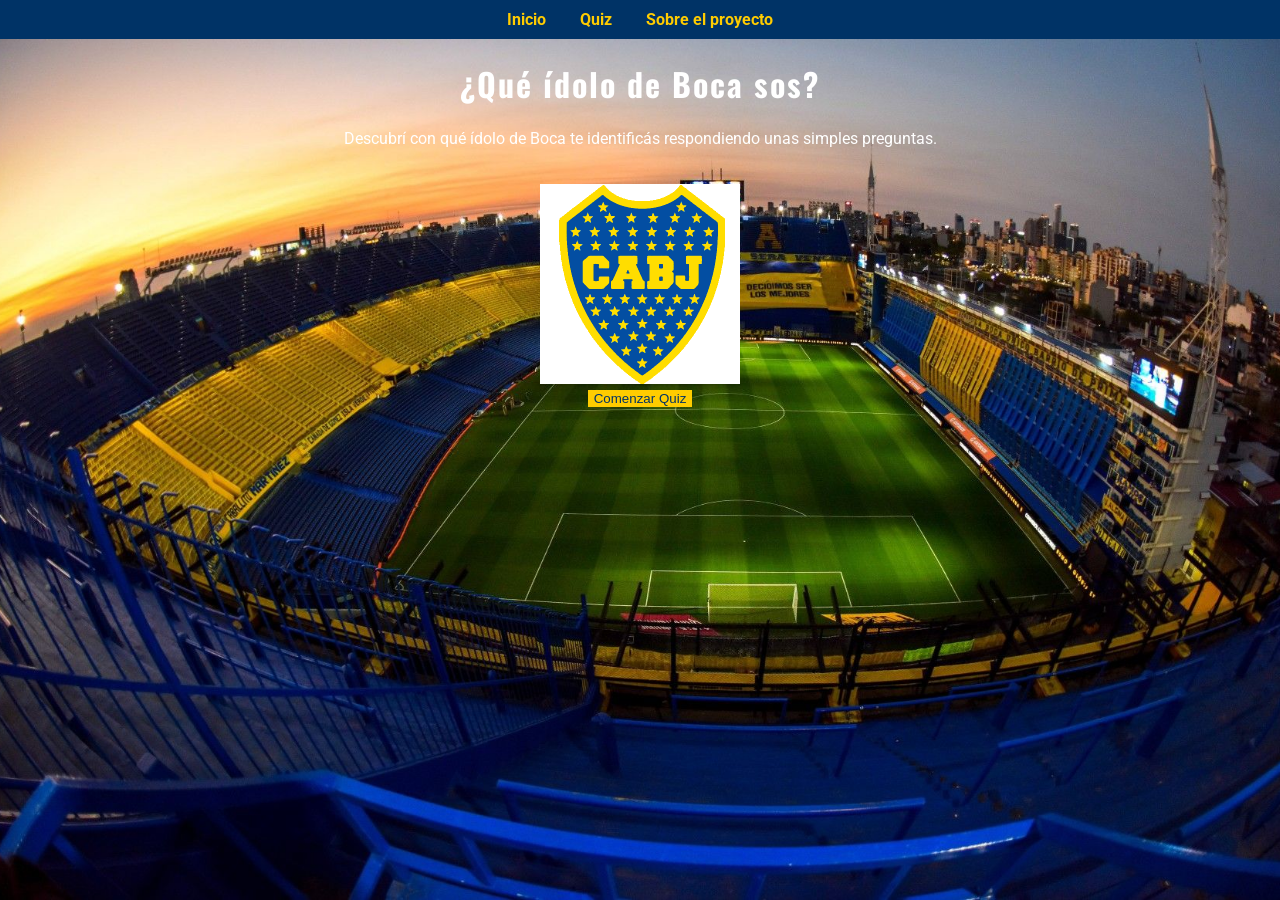
<file: index.html>
<!DOCTYPE html>
<html lang="es">
<head>
  <meta charset="UTF-8">
  <title>¿Qué ídolo de Boca sos?</title>
  <link rel="stylesheet" href="styles.css">
  <link href="https://fonts.googleapis.com/css2?family=Roboto&family=Oswald&display=swap" rel="stylesheet">
</head>
<body>
  <nav>
    <a href="index.html">Inicio</a>
    <a href="quiz.html">Quiz</a>
    <a href="about.html">Sobre el proyecto</a>
  </nav>

  <h1>¿Qué ídolo de Boca sos?</h1>
  <p>Descubrí con qué ídolo de Boca te identificás respondiendo unas simples preguntas.</p>

  <div class="logo">
    <img src="img/boca.png" alt="Escudo de Boca Juniors" width="200">
  </div>

  <button onclick="location.href='quiz.html'">Comenzar Quiz</button>
</body>
</html>
</file>
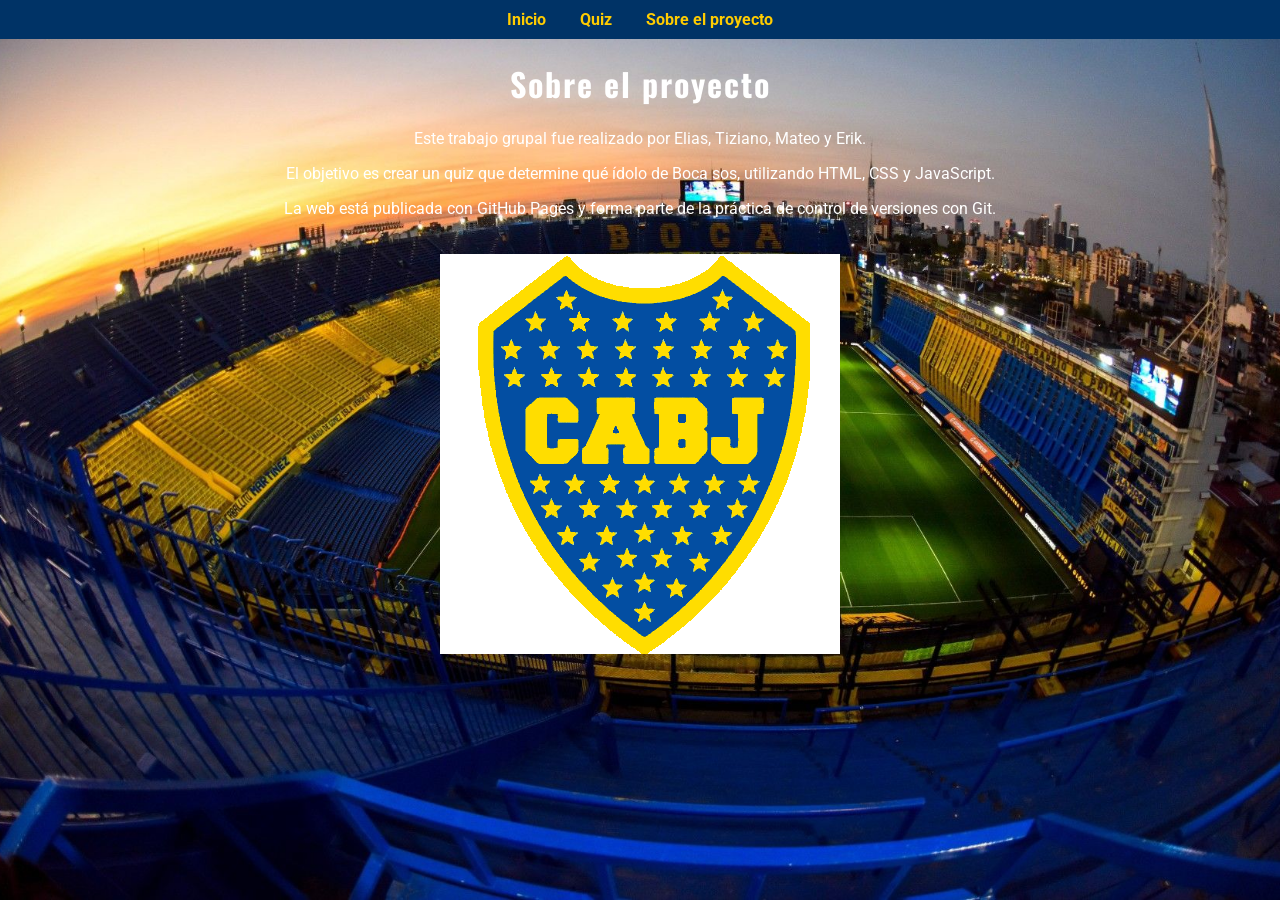
<file: about.html>
<!DOCTYPE html>
<html lang="es">
<head>
  <meta charset="UTF-8">
  <title>Sobre el proyecto</title>
  <link rel="stylesheet" href="styles.css">
  <link href="https://fonts.googleapis.com/css2?family=Roboto&family=Oswald&display=swap" rel="stylesheet">
</head>
<body>
  <nav>
    <a href="index.html">Inicio</a>
    <a href="quiz.html">Quiz</a>
    <a href="about.html">Sobre el proyecto</a>
  </nav>

  <h1>Sobre el proyecto</h1>
  <p>Este trabajo grupal fue realizado por Elias, Tiziano, Mateo y Erik.</p>
  <p>El objetivo es crear un quiz que determine qué ídolo de Boca sos, utilizando HTML, CSS y JavaScript.</p>
  <p>La web está publicada con GitHub Pages y forma parte de la práctica de control de versiones con Git.</p>

  <div class="logo">
    <img src="img/boca.png" alt="Escudo de Boca Juniors">
  </div>
</body>
</html>
</file>
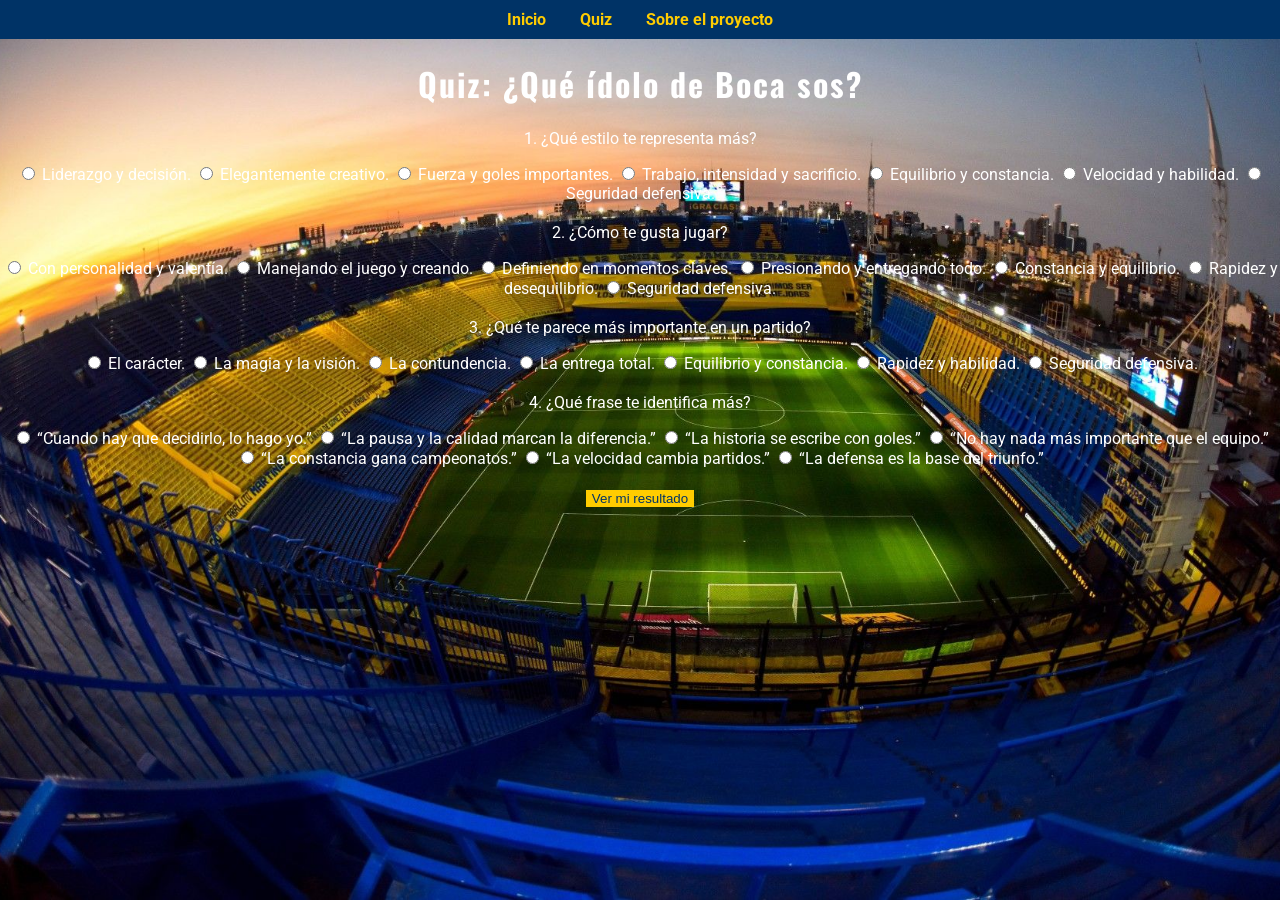
<file: quiz.html>
<!DOCTYPE html>
<html lang="es">
<head>
  <meta charset="UTF-8">
  <title>Quiz - ¿Qué ídolo de Boca sos?</title>
  <link rel="stylesheet" href="styles.css">
  <link href="https://fonts.googleapis.com/css2?family=Roboto&family=Oswald&display=swap" rel="stylesheet">
</head>
<body>
  <nav>
    <a href="index.html">Inicio</a>
    <a href="quiz.html">Quiz</a>
    <a href="about.html">Sobre el proyecto</a>
  </nav>

  <main>
    <div class="container">
      <h1>Quiz: ¿Qué ídolo de Boca sos?</h1>

      <form id="quizForm">
        <!-- Preguntas originales con opciones de los 7 ídolos -->
        <!-- Pregunta 1 -->
        <div class="quiz-item">
          <p>1. ¿Qué estilo te representa más?</p>
          <label><input type="radio" name="q1" value="maradona" required> Liderazgo y decisión.</label>
          <label><input type="radio" name="q1" value="riquelme"> Elegantemente creativo.</label>
          <label><input type="radio" name="q1" value="palermo"> Fuerza y goles importantes.</label>
          <label><input type="radio" name="q1" value="tevez"> Trabajo, intensidad y sacrificio.</label>
          <label><input type="radio" name="q1" value="battaglia"> Equilibrio y constancia.</label>
          <label><input type="radio" name="q1" value="guillermo"> Velocidad y habilidad.</label>
          <label><input type="radio" name="q1" value="ibarra"> Seguridad defensiva.</label>
        </div>

        <!-- Pregunta 2 -->
        <div class="quiz-item">
          <p>2. ¿Cómo te gusta jugar?</p>
          <label><input type="radio" name="q2" value="maradona" required> Con personalidad y valentía.</label>
          <label><input type="radio" name="q2" value="riquelme"> Manejando el juego y creando.</label>
          <label><input type="radio" name="q2" value="palermo"> Definiendo en momentos claves.</label>
          <label><input type="radio" name="q2" value="tevez"> Presionando y entregando todo.</label>
          <label><input type="radio" name="q2" value="battaglia"> Constancia y equilibrio.</label>
          <label><input type="radio" name="q2" value="guillermo"> Rapidez y desequilibrio.</label>
          <label><input type="radio" name="q2" value="ibarra"> Seguridad defensiva.</label>
        </div>

        <!-- Pregunta 3 -->
        <div class="quiz-item">
          <p>3. ¿Qué te parece más importante en un partido?</p>
          <label><input type="radio" name="q3" value="maradona" required> El carácter.</label>
          <label><input type="radio" name="q3" value="riquelme"> La magia y la visión.</label>
          <label><input type="radio" name="q3" value="palermo"> La contundencia.</label>
          <label><input type="radio" name="q3" value="tevez"> La entrega total.</label>
          <label><input type="radio" name="q3" value="battaglia"> Equilibrio y constancia.</label>
          <label><input type="radio" name="q3" value="guillermo"> Rapidez y habilidad.</label>
          <label><input type="radio" name="q3" value="ibarra"> Seguridad defensiva.</label>
        </div>

        <!-- Pregunta 4 -->
        <div class="quiz-item">
          <p>4. ¿Qué frase te identifica más?</p>
          <label><input type="radio" name="q4" value="maradona" required> “Cuando hay que decidirlo, lo hago yo.”</label>
          <label><input type="radio" name="q4" value="riquelme"> “La pausa y la calidad marcan la diferencia.”</label>
          <label><input type="radio" name="q4" value="palermo"> “La historia se escribe con goles.”</label>
          <label><input type="radio" name="q4" value="tevez"> “No hay nada más importante que el equipo.”</label>
          <label><input type="radio" name="q4" value="battaglia"> “La constancia gana campeonatos.”</label>
          <label><input type="radio" name="q4" value="guillermo"> “La velocidad cambia partidos.”</label>
          <label><input type="radio" name="q4" value="ibarra"> “La defensa es la base del triunfo.”</label>
        </div>

        <button type="submit">Ver mi resultado</button>
      </form>
    </div>
  </main>

  <script src="script.js"></script>
</body>
</html>
</file>
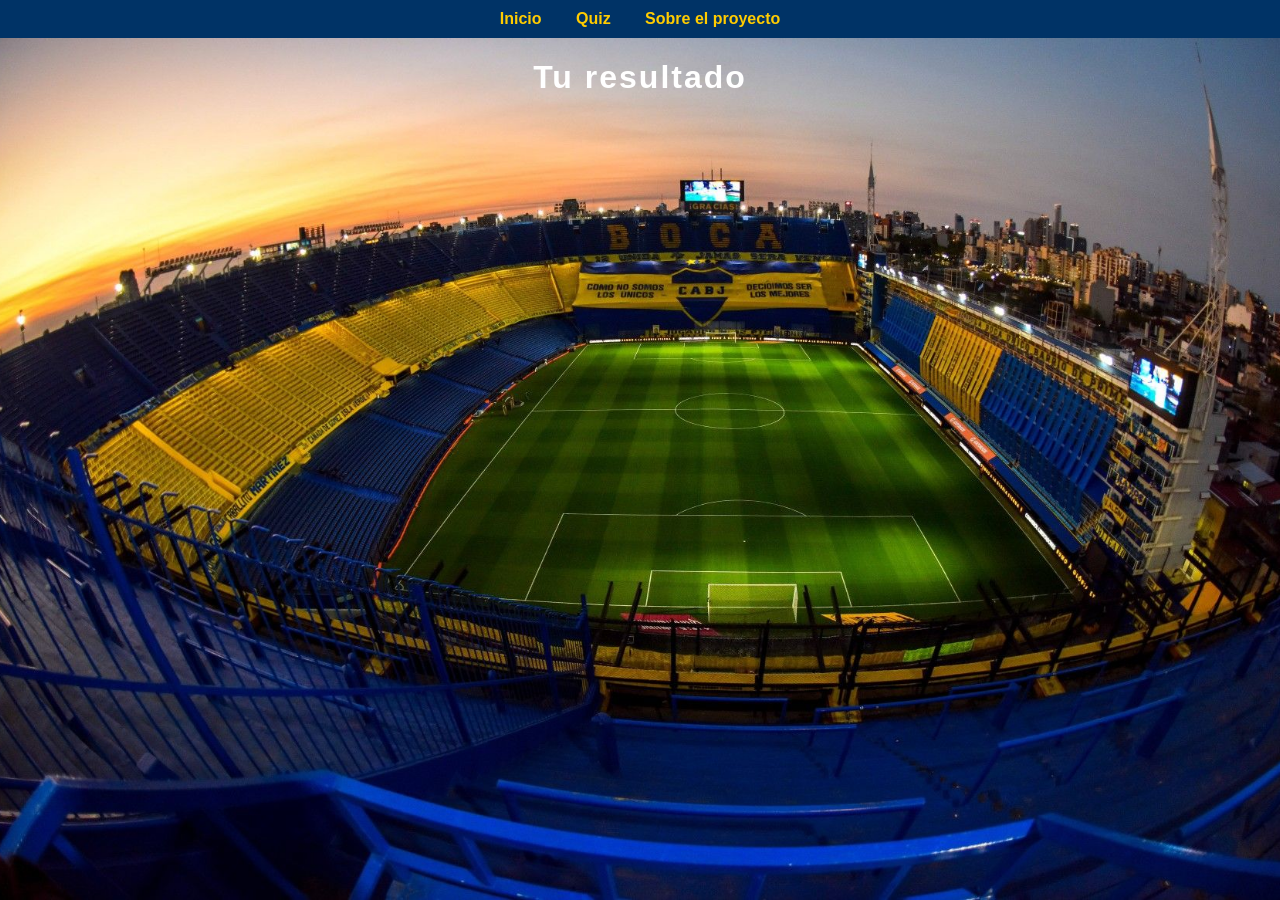
<file: result.html>
<!DOCTYPE html>
<html lang="es">
<head>
  <meta charset="UTF-8">
  <title>Resultado - ¿Qué ídolo de Boca sos?</title>
  <link rel="stylesheet" href="styles.css">
</head>
<body>
  <nav>
    <a href="index.html">Inicio</a>
    <a href="quiz.html">Quiz</a>
    <a href="about.html">Sobre el proyecto</a>
  </nav>

  <main>
    <div class="container">
      <h1>Tu resultado</h1>
      <div id="resultado"></div>
      <div id="descripcion"></div>
    </div>
  </main>

  <script src="script.js"></script>
</body>
</html>
</file>
<file: styles.css>
body {
  font-family: 'Roboto', Arial, sans-serif;
  margin: 0;
  padding: 0;
  background: url("img/bombonera.jpg") no-repeat center center fixed;
  background-size: cover;
  color: #fff;
  text-align: center;
}

h1, h2 {
  font-family: 'Oswald', sans-serif;
  letter-spacing: 2px;
}

nav {
  background-color: #003366;
  padding: 10px;
}
nav a {
  color: #ffcc00;
  margin: 0 15px;
  text-decoration: none;
  font-weight: bold;
}
nav a:hover {
  text-decoration: underline;
}

.logo img {
  margin-top: 20px;
}

.quiz-item {
  margin: 20px 0;
}

button {
  background-color: #ffcc00;
  color: #003366;
  border: none;
  padding: 10px 20
</file>
